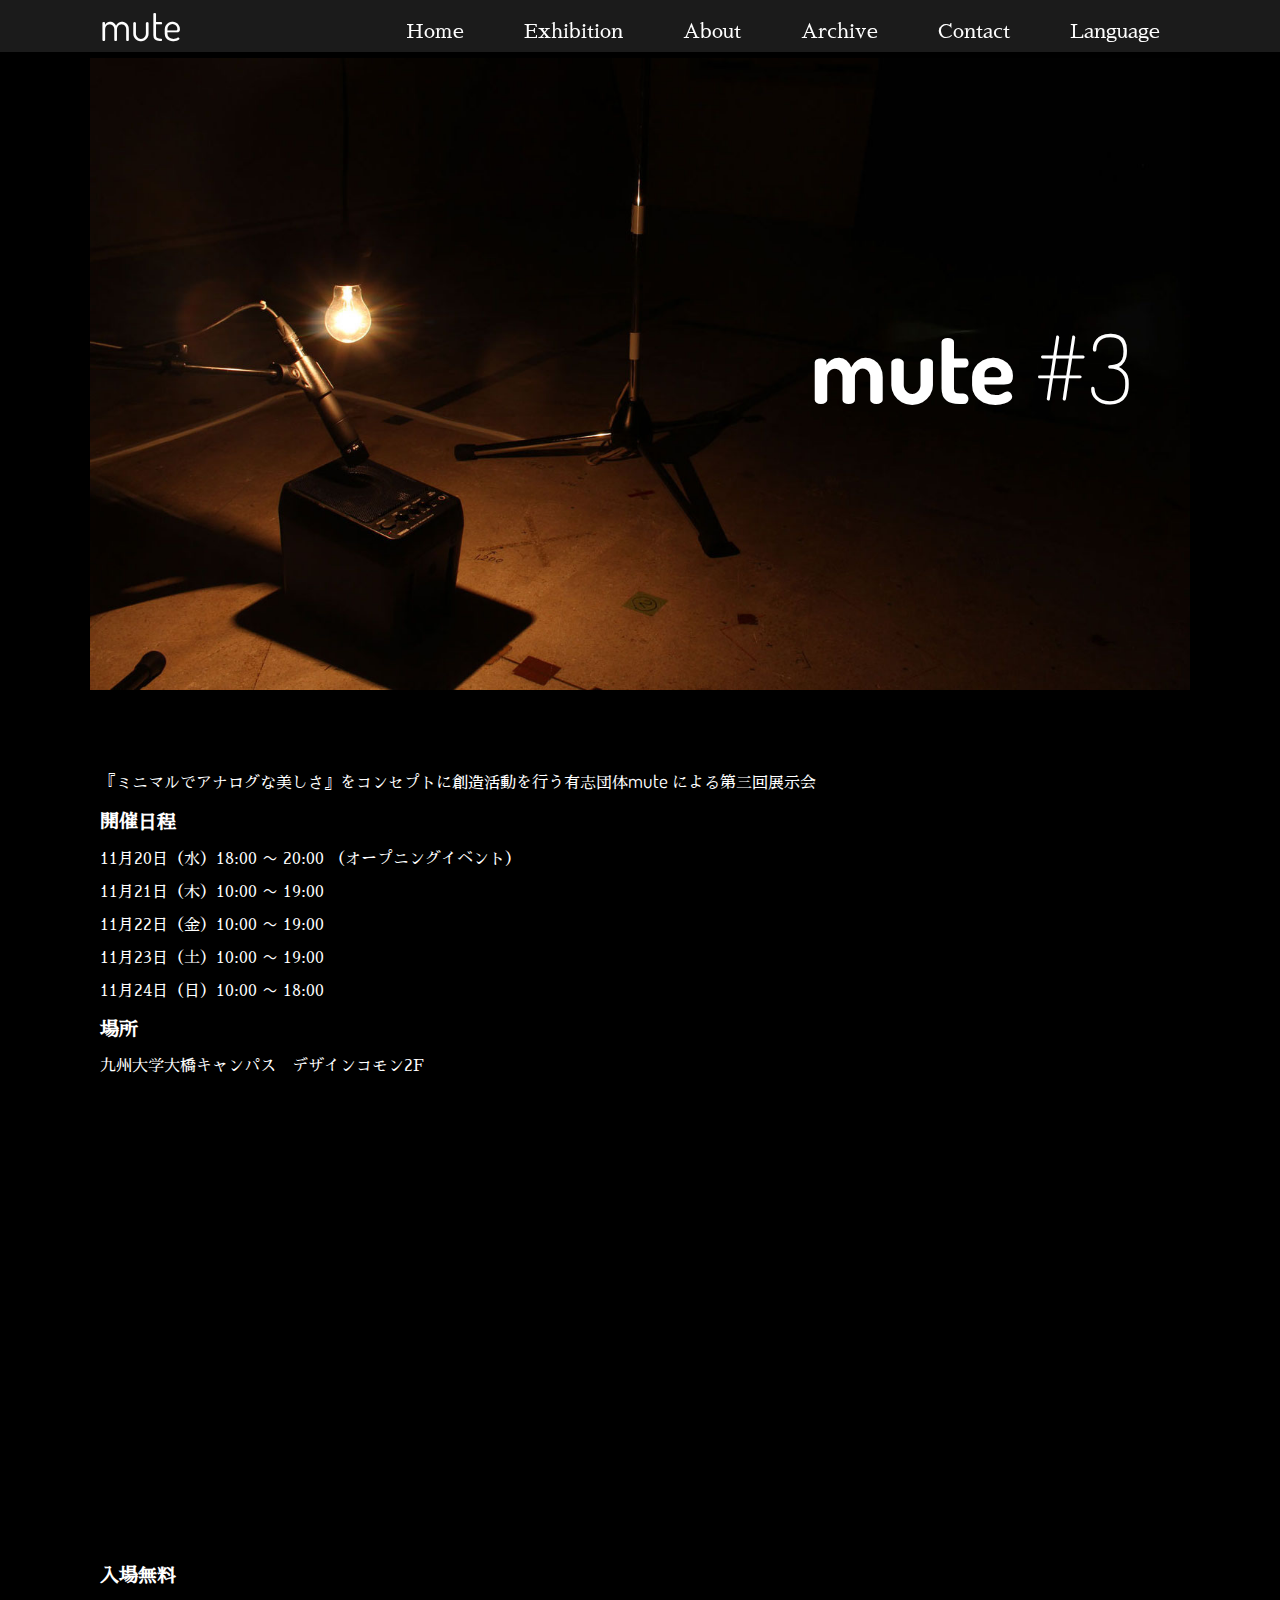
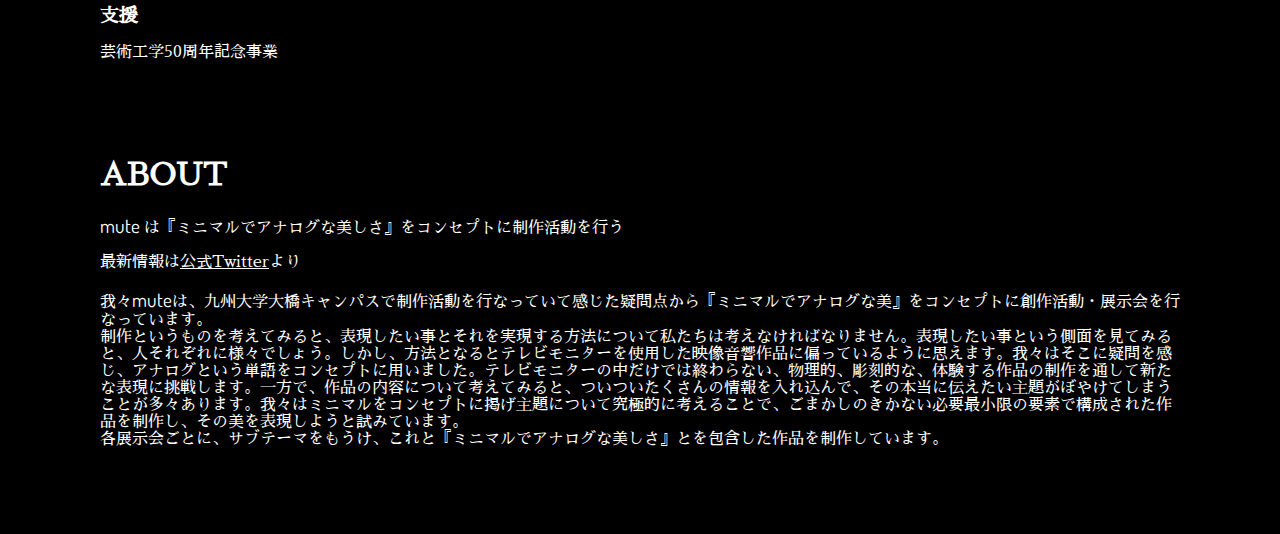
<file: index.html>
<!DOCTYPE html>
<html lang="jp">
<head>
  <meta charset="utf-8">
  <meta name="viewport" content="width=device-width,initial-scale=1">
  <title>mute</title>
  <meta name="description" content="mute は『ミニマルでアナログな美しさ』をコンセプトに制作活動を行う">

  <!-- Google / Search Engine Tags -->
  <meta itemprop="name" content="mute">
  <meta itemprop="description" content="mute は『ミニマルでアナログな美しさ』をコンセプトに制作活動を行う">
  <meta itemprop="image" content="https://mute.untamable.work/mute.png">

  <!-- Facebook Meta Tags -->
  <meta property="og:url" content="https://mute.untamable.work">
  <meta property="og:type" content="website">
  <meta property="og:title" content="mute">
  <meta property="og:description" content="mute は『ミニマルでアナログな美しさ』をコンセプトに制作活動を行う">
  <meta property="og:image" content="https://mute.untamable.work/mute.png">

  <!-- Twitter Meta Tags -->
  <meta name="twitter:card" content="summary_large_image">
  <meta name="twitter:title" content="mute">
  <meta name="twitter:description" content="mute は『ミニマルでアナログな美しさ』をコンセプトに制作活動を行う">
  <meta name="twitter:image" content="https://mute.untamable.work/mute.png">

  <!-- Meta Tags Generated via http://heymeta.com -->
  <!-- Global site tag (gtag.js) - Google Analytics -->
  <script async src="https://www.googletagmanager.com/gtag/js?id=UA-142781836-1"></script>
  <script>
  window.dataLayer = window.dataLayer || [];
  function gtag(){dataLayer.push(arguments);}
  gtag('js', new Date());

  gtag('config', 'UA-142781836-1');
  </script>

  <link rel="icon" href="./favicon.ico">
  <link rel="stylesheet" href="./style/master.css">
  <link href="https://fonts.googleapis.com/css?family=Dosis" rel="stylesheet">
  <link href="https://fonts.googleapis.com/css?family=Sawarabi+Mincho" rel="stylesheet">
  <script src="https://ajax.googleapis.com/ajax/libs/jquery/3.4.1/jquery.min.js"></script>
  <script src="./js/main.js" type="text/javascript"></script>
  <!-- <script src="./js/untitled.js" type="text/javascript"></script> -->
</head>
<body>
  <header class="header header_hide">
    <div class="container">
      <a href="./index.html#" id="logo">mute</a>
      <input class="menu-btn" type="checkbox" id="menu-btn" />
      <label class="menu-icon" for="menu-btn"><span class="navicon"></span></label>
      <ul class="menu">
        <li><a href="./index.html#" onclick="fold();">Home</a></li>
        <li><a href="./index.html#exhibition" onclick="fold();">Exhibition</a></li>
        <li><a href="./index.html#about" onclick="fold();">About</a></li>
        <li><a href="./archive.html" onclick="fold();">Archive</a></li>
        <li><a href="./contact.html" onclick="fold();">Contact</a></li>
        <li><a href="#" onclick="language();" id="lang">Language</a></li>
      </ul>
    </div>
  </header>
  <div class="contents">
    <section id="home" class="section_name">
      <div id="mainVisual_untitled" class="mainVisual">
        <!-- <canvas id="canvas_untitled"></canvas> -->
        <div style="text-align: center;">
          <img src="./images/third/main.jpg" width="100%" height="auto">
        </div>
        <h1 class="title" style="text-align: right;"><span class="mute">mute <span style="font-weight: 100;">#3</span>&nbsp;&nbsp;&nbsp;</span></h1>
      </div>
    </section>
    <div class="container info">
      <section id="exhibition">
        <div class="section_name">
          <div class="jp">
            <!-- <h1 class="title_op1">Untitled</h1> -->
            <p>『ミニマルでアナログな美しさ』をコンセプトに創造活動を行う有志団体<span class="mute">mute </span>による第三回展示会</p>
            <!-- <p>Untitledをテーマに作品を展示する</p> -->
            <h3>開催日程</h3>
            <p>11月20日（水）18:00 〜 20:00 （オープニングイベント）</p>
            <p>11月21日（木）10:00 〜 19:00</p>
            <p>11月22日（金）10:00 〜 19:00</p>
            <p>11月23日（土）10:00 〜 19:00</p>
            <p>11月24日（日）10:00 〜 18:00</p>
            <h3>場所</h3>
            <p>九州大学大橋キャンパス　デザインコモン2F</p>
          </div>
          <div class="en">
            <!-- <h1 class="title">Untitled</h1> -->
            <p>The third exhibition by <span class="mute">mute </span> which is a group of creating arts with a concept: "mainimal and analog aesthetics"</p>
            <!-- <p>We will exhibit our work with "Untitled" as theme.</p> -->
            <h3>Date</h3>
            <p>Nov. 25th（Wed.）18:00 〜 20:00 (Opening event)</p>
            <p>Nov. 26th（Thu.）10:00 〜 19:00</p>
            <p>Nov. 26th（Fri.）10:00 〜 19:00</p>
            <p>Nov. 26th（Sat.）10:00 〜 19:00</p>
            <p>Sep. 27th（Sun.）10:00 〜 18:00</p>
            <h3>Place</h3>
            <p>Kyushu University Ohashi Campus　Design Common 2F</p>

          </div>
          <div class="ggmap-wrapper">
            <div class="ggmap contents">
              <iframe src="https://www.google.com/maps/embed?pb=!1m18!1m12!1m3!1d415.59226721692414!2d130.4288346689651!3d33.56017937333859!2m3!1f0!2f0!3f0!3m2!1i1024!2i768!4f13.1!3m3!1m2!1s0x354191738ddba861%3A0x44023e7e651a2494!2sManly%20Kyushu%20University!5e0!3m2!1sja!2sjp!4v1571124475821!5m2!1sja!2sjp" width="600" height="450" frameborder="0" style="border:0;" allowfullscreen=""></iframe>
            </div>
          </div>
          <div class="jp">
            <h3>入場無料</h3>
            <h3>支援</h3>
            <p>芸術工学50周年記念事業</p>
            <!-- <p>展示作品募集中</p> -->
          </div>
          <div class="en">
            <h3>Admission free</h3>
            <h3>Support</h3>
            <p>Geijutsukougaku 50th Aniversary Project Foundation</p>
            <!-- <p>展示作品募集中</p> -->
          </div>
        </div>
      </section>
      <section id="about">
        <div class="section_name">
          <div class="jp">
            <h1>ABOUT</h1>
            <p><span class="mute">mute </span>は『ミニマルでアナログな美しさ』をコンセプトに制作活動を行う</p>
            <p>最新情報は<a class="under_line" href="https://twitter.com/mute13528557">公式Twitter</a>より</p>
            <p>
              我々<span class="mute">mute</span>は、九州大学大橋キャンパスで制作活動を行なっていて感じた疑問点から『ミニマルでアナログな美』をコンセプトに創作活動・展示会を行なっています。<br>
              制作というものを考えてみると、表現したい事とそれを実現する方法について私たちは考えなければなりません。表現したい事という側面を見てみると、人それぞれに様々でしょう。しかし、方法となるとテレビモニターを使用した映像音響作品に偏っているように思えます。我々はそこに疑問を感じ、アナログという単語をコンセプトに用いました。テレビモニターの中だけでは終わらない、物理的、彫刻的な、体験する作品の制作を通して新たな表現に挑戦します。一方で、作品の内容について考えてみると、ついついたくさんの情報を入れ込んで、その本当に伝えたい主題がぼやけてしまうことが多々あります。我々はミニマルをコンセプトに掲げ主題について究極的に考えることで、ごまかしのきかない必要最小限の要素で構成された作品を制作し、その美を表現しようと試みています。<br>
              各展示会ごとに、サブテーマをもうけ、これと『ミニマルでアナログな美しさ』とを包含した作品を制作しています。<br>
            </p>
          </div>
          <div class="en">
            <h1>ABOUT</h1>
            <p><span class="mute">mute</span> exhibits our work with "minimal and analog aesthetics as theme</p>
            <p>Get latest informatino from <a class="under_line" href="https://twitter.com/mute13528557">official Twitter</a></p>
            <p>
              The main theme of our group, <span class="mute">mute </span>, is "minimal and analog aesthetics", we decided this theme based on questions which we found in our school.<br>
              To think about making something, we have to think about what we want to express and how we can do it.  "What" would be various depend on persons, on the other hand when it comes to "how," it seems to rely on audiovisual based on the TV monitor. We have a doubt on that point, so we used "analog" in our main theme. We challenge a new expression through creating physical, sculptural and experiencing works beyond the TV monitor.
              On the other hand, to think the content of our works, it tends to contain a lot of information and it causes the theme of the work are blurred. We set up "minimal" as one of our themes and are trying to express aesthetics by considering a lot and creating works consisted of minimal elements. <br>
              We set up a sub-theme each exhibition, creates works including it and "minimal and analog aesthetics."<br>
            </p>
          </div>
        </div>
      </section>
    </div>
  </div>
  <footer></footer>
</body>
</html>
</file>
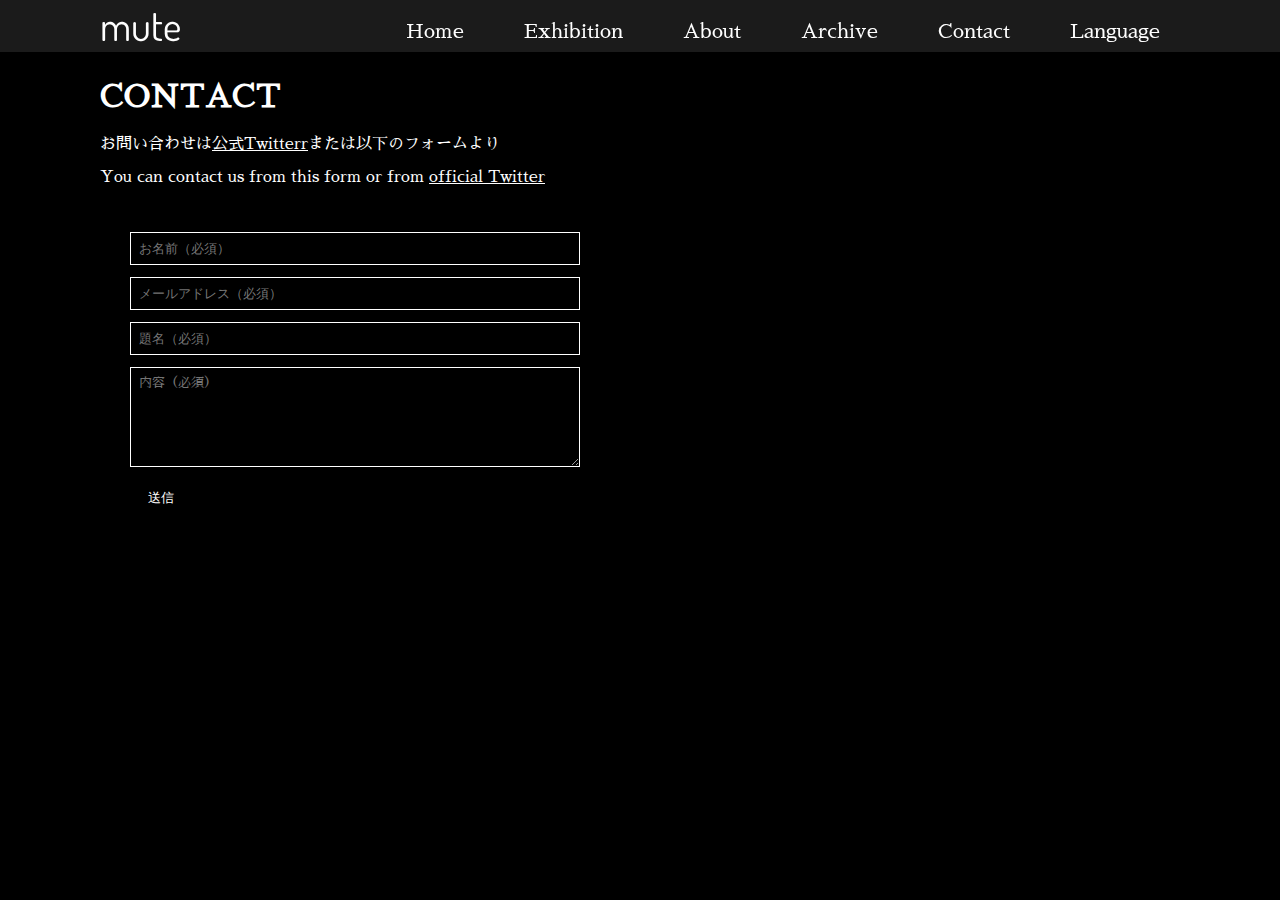
<file: contact.html>
<!DOCTYPE html>
<html lang="jp">
<head>
  <meta charset="utf-8">
  <meta name="viewport" content="width=device-width,initial-scale=1">
  <title>mute</title>
  <meta name="description" content="mute は『ミニマルでアナログな美しさ』をコンセプトに制作活動を行う">

  <!-- Google / Search Engine Tags -->
  <meta itemprop="name" content="mute">
  <meta itemprop="description" content="mute は『ミニマルでアナログな美しさ』をコンセプトに制作活動を行う">
  <meta itemprop="image" content="https://mute.untamable.work/mute.png">

  <!-- Facebook Meta Tags -->
  <meta property="og:url" content="https://mute.untamable.work">
  <meta property="og:type" content="website">
  <meta property="og:title" content="mute">
  <meta property="og:description" content="mute は『ミニマルでアナログな美しさ』をコンセプトに制作活動を行う">
  <meta property="og:image" content="https://mute.untamable.work/mute.png">

  <!-- Twitter Meta Tags -->
  <meta name="twitter:card" content="summary_large_image">
  <meta name="twitter:title" content="mute">
  <meta name="twitter:description" content="mute は『ミニマルでアナログな美しさ』をコンセプトに制作活動を行う">
  <meta name="twitter:image" content="https://mute.untamable.work/mute.png">

  <!-- Meta Tags Generated via http://heymeta.com -->
  <!-- Global site tag (gtag.js) - Google Analytics -->
  <script async src="https://www.googletagmanager.com/gtag/js?id=UA-142781836-1"></script>
  <script>
  window.dataLayer = window.dataLayer || [];
  function gtag(){dataLayer.push(arguments);}
  gtag('js', new Date());

  gtag('config', 'UA-142781836-1');
  </script>

  <link rel="icon" href="./favicon.ico">
  <link rel="stylesheet" href="./style/master.css">
  <link href="https://fonts.googleapis.com/css?family=Dosis" rel="stylesheet">
  <link href="https://fonts.googleapis.com/css?family=Sawarabi+Mincho" rel="stylesheet">
  <script src="./js/script.js" type="text/javascript"></script>
  <script src="https://ajax.googleapis.com/ajax/libs/jquery/3.4.1/jquery.min.js"></script>
  <script src="./js/main.js" type="text/javascript"></script>
</head>
<body>
  <header class="header">
    <div class="container">
      <a href="./index.html#" id="logo">mute</a>
      <input class="menu-btn" type="checkbox" id="menu-btn" />
      <label class="menu-icon" for="menu-btn"><span class="navicon"></span></label>
      <ul class="menu">
        <li><a href="./index.html" onclick="fold();">Home</a></li>
        <li><a href="./index.html#exhibition" onclick="fold();">Exhibition</a></li>
        <li><a href="./index.html#about" onclick="fold();">About</a></li>
        <li><a href="./archive.html" onclick="fold();">Archive</a></li>
        <li><a href="./contact.html" onclick="fold();">Contact</a></li>
        <li><a href="#" onclick="language();" id="lang">Language</a></li>
      </ul>
    </div>
  </header>
  <div class="contents">
    <section id="contact" class="container">
      <div class="section_name">
        <h1>CONTACT</h1>
        <p class="jp">お問い合わせは<a class="under_line" href="https://twitter.com/mute13528557">公式Twitterr</a>または以下のフォームより</p>
        <p class="jp">You can contact us from this form or from <a class="under_line" href="https://twitter.com/mute13528557">official Twitter</a></p>
        <form class="form-style-9">
          <ul>
            <li>
              <input type="text" id="name" class="field-style field-full align-none" required placeholder="お名前（必須）" />
            </li>
            <li>
              <input type="email" id="mail" class="field-style field-full align-none" required placeholder="メールアドレス（必須）" />
            </li>
            <li>
              <input type="text" id="subject" class="field-style field-full align-none" required  placeholder="題名（必須）" />
            </li>
            <li>
              <textarea id="content" class="field-style" required placeholder="内容（必須）"></textarea>
            </li>
            <li>
              <input type="button" value="送信" onclick="send()" />
            </li>
          </ul>
        </form>
      </div>
    </section>
  </div>
</div>
<script type="text/javascript">
function fold(){
  var box = document.getElementById("menu-btn");
  if (box.checked == true) {
    box.checked = false;
  }
}
function send(){
  var alert_msg = ""
  if($('#name').val() == ""){
    alert_msg += "名前を入力してください\n"
  }
  if(!$('#mail').val().match(/.+@.+\..+/)){
    alert_msg += "メールアドレスが正しくありません\n"
  }
  if($('#subject').val() == ""){
    alert_msg += "題名を入力してください\n"
  }
  if($('#content').val() == ""){
    alert_msg += "内容を入力してください\n"
  }
  if(alert_msg == ""){
    $.ajax({
      url: "https://docs.google.com/forms/u/3/d/e/1FAIpQLSd2DGBb5IdDskVOSwvoPYF3t0nQx3v2iBl-68FevcWWz2KQRQ/formResponse",
      data: {
        "entry.103317298": $('#name').val(),
        "entry.1903659227": $('#mail').val(),
        "entry.1029388966": $('#subject').val(),
        "entry.400006556": $('#content').val(),
      },
      type: "POST",
      dataType: "xml",
      statusCode: {
        0: function() {
          //Success message
          console.log("success");
        },
        200: function() {
          //Success Message
        }
      }
    })
    alert("お問い合わせを受け付けました");
    $("form").find("input, textarea").not(":button").val("")
  }else{
    alert(alert_msg);
  }

}
</script>
</body>
</html>
</file>
<file: style/master.css>
html{
}
body {
  background: black;
  color: white;
  margin: 0;
  padding: 0;
  border: 0;
  font-size: 100%;
  font: inherit;
  vertical-align: baseline;
  font-family: "Sawarabi Mincho";
}
footer{
  height: 70px;
}

.container{
  max-width: 1100px;
  margin: 0 auto;
}
/* for photo */
#mainVisual_untitled {
  max-width: 1100px;
  margin: 0 auto;
}
#mainVisual_untitled img{
  max-width: 1100px;
  margin: 0 auto;
}
.title{
  font-size: 6vw !important;
}

@media (min-width: 1100px) {
  .title{
    font-size: 60pt !important;
  }
}

/* header */

.header {
  background-color: rgba(34, 34, 34, 0.8);
  position: fixed;
  width: 100%;
  z-index: 3;
  transition-duration: 1s;
}

.header_show{
  transform: translateY(0%);
}
/* .header_hide{
  transform: translateY(-100%);
} */

.header ul {
  margin: 0;
  padding: 0;
  list-style: none;
  overflow: hidden;
  /* background-color: #fff; */
}

.header li a {
  display: block;
  padding: 20px 30px 10px 30px;
  color: white;
  /* border-right: 1px solid #f4f4f4; */
  text-decoration: none;
}

.header li a:hover,
.header .menu-btn:hover {
  /* border-bottom: solid 5px rgba(255, 255, 255, 0.8); */
  box-shadow: 0px -5px 3px -3px rgba(255, 255, 255, 1) inset;
  transition: 0.3s;
}

.header .logo {
  display: block;
  float: left;
  font-size: 2em;
  padding: 10px 20px;
  text-decoration: none;
}

/* menu */

.header .menu {
  clear: both;
  max-height: 0;
  transition: max-height .2s ease-out;
}

.menu{
  font-size: 15pt;
}
.section_name{
  margin-top:-58px;
  padding-top:58px;
  width: calc(100% - 20px);
  margin: 0 auto;
}

/* menu icon */

.header .menu-icon {
  cursor: pointer;
  display: inline-block;
  float: right;
  padding: 28px 20px;
  position: relative;
  user-select: none;
}

.header .menu-icon .navicon {
  background: white;
  display: block;
  height: 2px;
  position: relative;
  transition: background .2s ease-out;
  width: 18px;
}

.header .menu-icon .navicon:before,
.header .menu-icon .navicon:after {
  background: white;
  content: '';
  display: block;
  height: 100%;
  position: absolute;
  transition: all .2s ease-out;
  width: 100%;
}

.header .menu-icon .navicon:before {
  top: 5px;
}

.header .menu-icon .navicon:after {
  top: -5px;
}

/* menu btn */

.header .menu-btn {
  display: none;
}

.header .menu-btn:checked ~ .menu {
  max-height: 480px;
}

.header .menu-btn:checked ~ .menu-icon .navicon {
  background: transparent;
}

.header .menu-btn:checked ~ .menu-icon .navicon:before {
  transform: rotate(-45deg);
}

.header .menu-btn:checked ~ .menu-icon .navicon:after {
  transform: rotate(45deg);
}

.header .menu-btn:checked ~ .menu-icon:not(.steps) .navicon:before,
.header .menu-btn:checked ~ .menu-icon:not(.steps) .navicon:after {
  top: 0;
}

/* 48em = 768px */

@media (min-width: 924px) {
  .header li {
    float: left;
  }
  .header li a {
    padding: 20px 30px 10px 30px;
  }
  .header .menu {
    clear: none;
    float: right;
    max-height: none;
  }
  .header .menu-icon {
    display: none;
  }
  .section_name{
    margin-top:-58px;
    padding-top:58px;
    width: calc(100% - 20px);
    margin: 0 auto;
  }

}
#logo{
  color:white;
  font-family: 'Dosis', sans-serif;
  text-decoration: none;
  font-size: 30pt;
  margin: 10px;
}
.contents{
  text-align: left;
  /* padding-top:58px; */
}
#ex_title{
  font-size:600%;
  line-height: 500px;
}
#ex_groupe{
  text-align:right;
}
.height{
  height:500px;
}
.mainVisual{
  /* height: 500px; // photo*/
  width: 100%;
  position: relative;
}
.mainVisual h1{
  position: absolute;
  /* top: 50%; */
  top: 40%;
  width: 100%;
  transform: translateY(-50%);
}
.canvas{
  position: fixed;
}

.mute{
  font-family: 'Dosis', sans-serif;
  font-size: larger;
}
.under_line{
  color: white;
}
.title{
  font-size: 25pt;
  cursor: default;
  user-select: none;
}
.title_op1{
  font-size: 25pt;
  cursor: default;
  user-select: none;
}
/* form */
.form-style-9{
  max-width: 450px;
  background: #000000;
  padding: 30px;
  /* margin: auto; */
  /* border: 1px solid #FFFFFF; */
}
.form-style-9 ul{
  padding:0;
  margin:0;
  list-style:none;
}
.form-style-9 ul li{
  display: block;
  margin-bottom: 10px;
  min-height: 35px;
}
.form-style-9 ul li  .field-style{
  box-sizing: border-box;
  -webkit-box-sizing: border-box;
  -moz-box-sizing: border-box;
  padding: 8px;
  outline: none;
  border: 0.5px solid #FFFFFF;
  background: black;
  color:white;
  font-size: small;
}
.form-style-9 ul li .field-full{
  width: 100%;
}
.form-style-9 ul li textarea{
  width: 100%;
  height: 100px;
  resize: vertical;
}
.form-style-9 ul li input[type="button"],
.form-style-9 ul li input[type="submit"] {
  background-color: #000000;
  border: none;
  display: inline-block;
  cursor: pointer;
  color: #FFFFFF;
  font-size: small;
  padding: 8px 18px;
  text-decoration: none;
}
.form-style-9 ul li input[type="button"]:hover,
.form-style-9 ul li input[type="submit"]:hover {
  border-bottom: solid 5px rgba(255, 255, 255, 0.8);
  transition: 0.3s;
}
textarea{
  font-family: "Sawarabi Mincho";
}
.ggmap {
  position: relative;
  padding-bottom: 56.25%;
  padding-top: 30px;
  height: 0;
  overflow: hidden;
}

.ggmap-wrapper{
  max-width: 755px;
  margin: 0 ;
}
.ggmap iframe,
.ggmap object,
.ggmap embed {
  position: absolute;
  top: 0;
  left: 0;
  width: 100%;
  height: 100%;
}

/* .info{
  transform: translate(0, 203vh);
  transition: 1s;
} */
.adjust_main{
  /* transform: translateY(-100vh); */
}
.adjust_info{
  /* transform: translateY(calc(50% + 58px)); */
}

body::-webkit-scrollbar{
  display:none;
}
</file>
